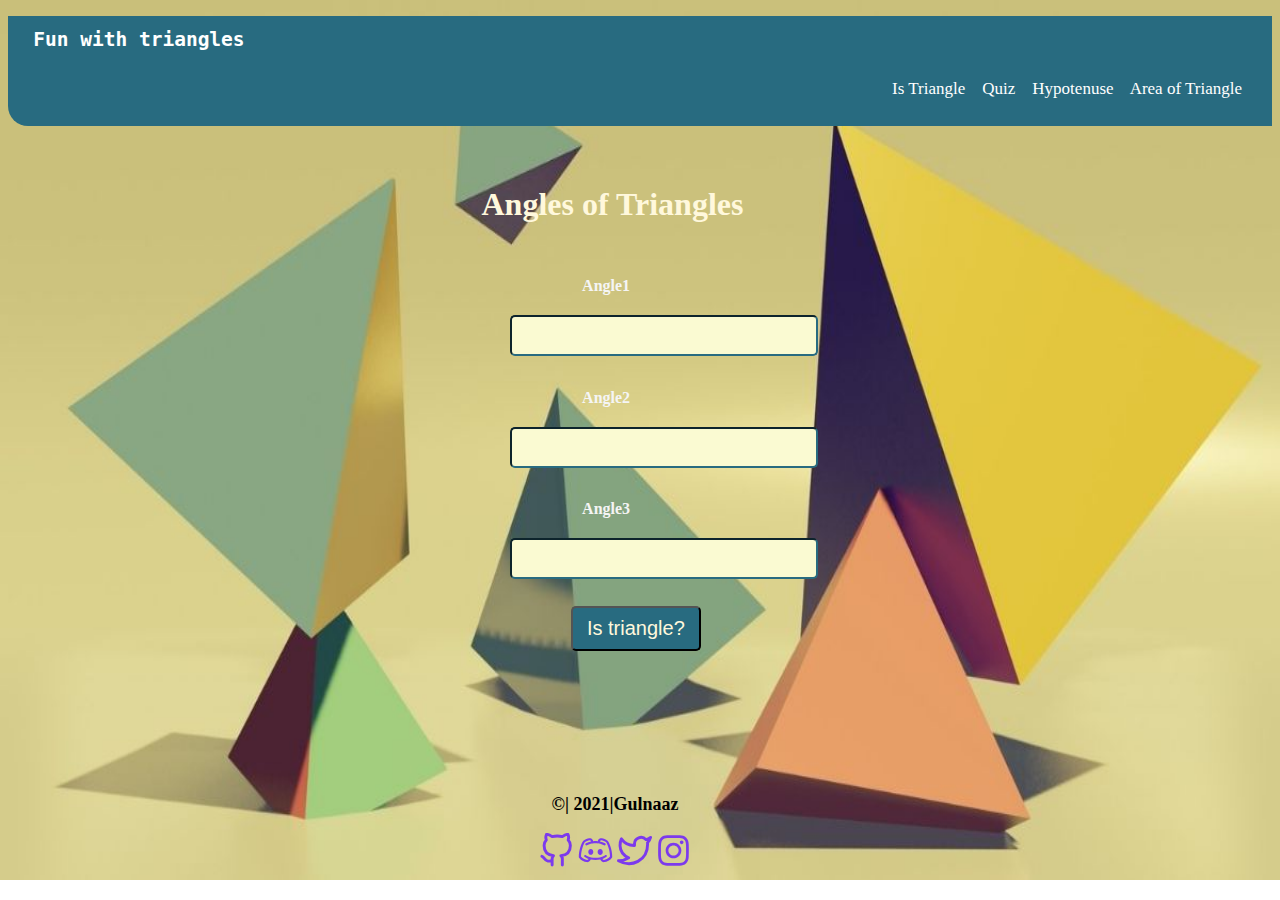
<file: index.html>
<!DOCTYPE html>
<html lang="en">

<head>
    <meta charset="UTF-8">
    <meta http-equiv="X-UA-Compatible" content="IE=edge">
    <meta name="viewport" content="width=device-width, initial-scale=1.0">
    <link rel="stylesheet" href="./mark12.css" />
    <title>Is triangle?</title>
</head>
    <body  class="background">
        <header class="header">
            <h2 class="son">Fun with triangles</h2>
            <nav class="nav">
                <span><a href="index.html" style="color: white; text-decoration: none;">Is Triangle</a></span>&nbsp;&nbsp;&nbsp;
                <span><a href="Trianglequiz.html" style="color: white; text-decoration: none;">Quiz</a></span>&nbsp;&nbsp;&nbsp;
                <span><a href="hp.html" style="color: white;text-decoration: none;">Hypotenuse</a></span>&nbsp;&nbsp;&nbsp;
                <span><a href="at.html" style="color: white; text-decoration: none;">Area of Triangle</a></span>
            </nav>
        </header>
        
        <div class="cont">
            <h1 style="margin-left:2%; color: cornsilk;" >Angles of Triangles</h1>
        <label for="angle1" class="nan"><b>Angle1</b></label>
            <input type="number" class="angle-input" />
        <label for="angle2" class="nan"><b>Angle2</b></label>
            <input type="number" class="angle-input" />
        <label for="angle3" class="nan"><b>Angle3</b></label>
            <input type="number" class="angle-input" />
        <button id="is-triangle-btn">Is triangle?</button>
        <div id="output" style="font-size: 25px; color: rgb(15, 15, 15);"><b></b></div>
        </div>

        
            <div style="margin-top: 150px;text-align: center; margin-right: 50px; margin-top: 9.7%;">
                <p style="font-size: large;"><b>©| 2021|Gulnaaz</b></p>
                <span>
                    <a href="https://github.com/Gulnaaznasrin21?tab=repositories"><img src ="github.svg"></a>
                    <a href="https://discord.com/invite/qaGwEEB8eF"><img src="discord.svg"></a>
                    <a href="https://twitter.com/GulnaazNasrin?t=dJFgaiugHyf5jGLiQo9nhg&s=08"><img src ="twitter.svg"></a>
                    <img src="instagram.svg">
                </span>    
            </div>

        
        <script src="./mark12.js"></script>
</body>

</html>
</file>
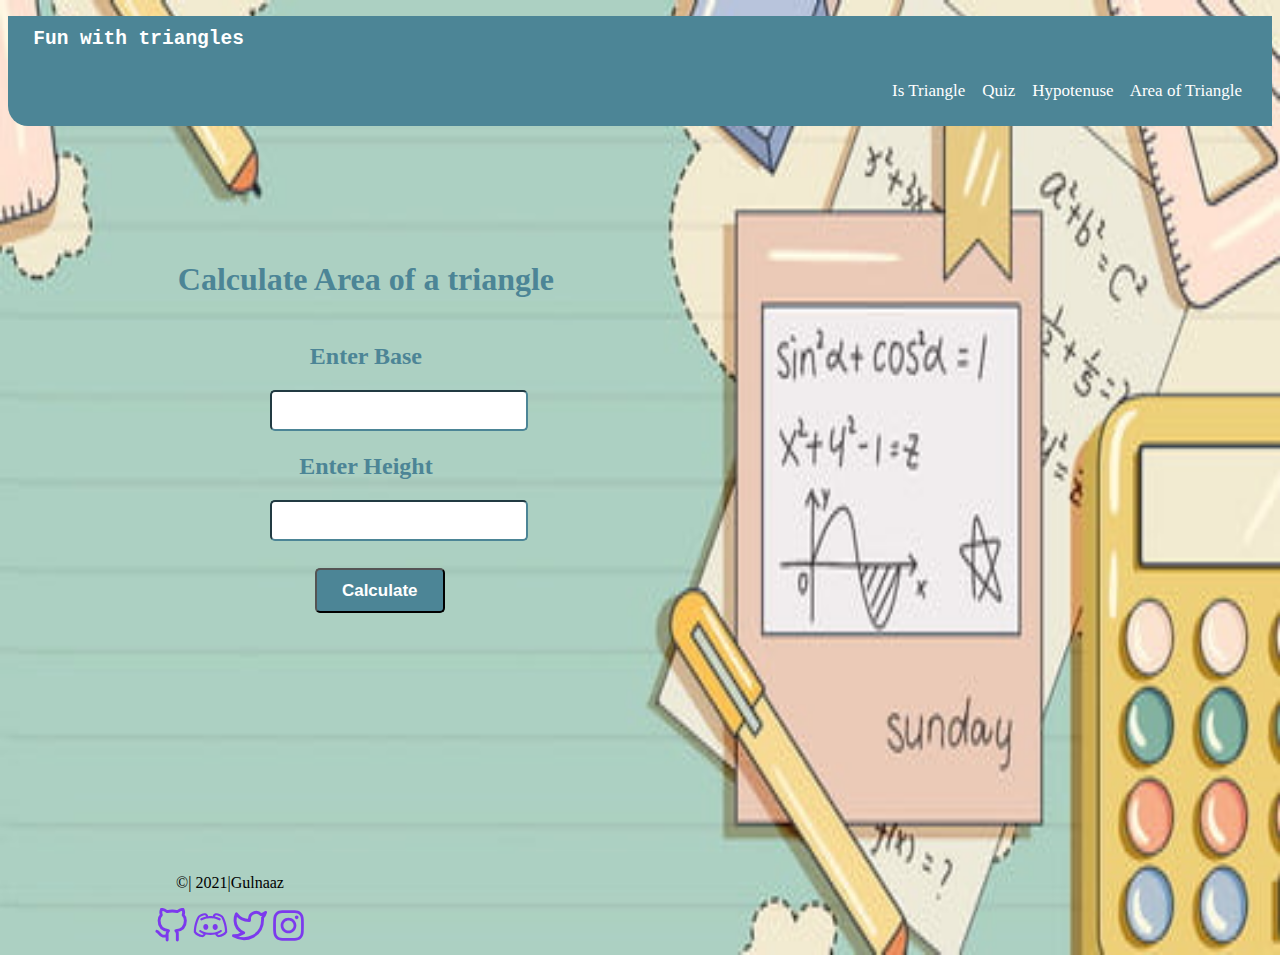
<file: at.html>
<!DOCTYPE html>
<html lang="en">

<head>
    <meta charset="UTF-8">
    <meta http-equiv="X-UA-Compatible" content="IE=edge">
    <meta name="viewport" content="width=device-width, initial-scale=1.0">
    <link rel="stylesheet" href="./at.css" />
    <title>Area of Triangle</title>
</head>
    <body class="background">
        <header class="header">
        <h2 class="son">Fun with triangles</h2>
        <nav class="nav">
            <span><a href="index.html" style="color: white; text-decoration: none;">Is Triangle</a></span>&nbsp;&nbsp;&nbsp;
            <span><a href="Trianglequiz.html" style="color: white; text-decoration: none;">Quiz</a></span>&nbsp;&nbsp;&nbsp;
            <span><a href="hp.html" style="color: white; text-decoration: none;">Hypotenuse</a></span>&nbsp;&nbsp;&nbsp;
            <span><a href="at.html" style="color: white; text-decoration: none;">Area of Triangle</a></span>
        </nav>
    </header>
    <div class="cont">
        <h1 style="color: rgb(76, 133, 150);">Calculate Area of a triangle</h1>
    <label for="sidee1" class="nan"><b>Enter Base</b></label>
        <input type="number" class="angle-input" />
    <label for="side2" class="nan"><b>Enter Height</b></label>
        <input type="number" class="angle-input"/>
   
    <button id="is-triangle-btn">Calculate</button>
    <div id="output" style="font-size: 25px; color:rgb(76, 133, 150); font-weight: bolder;"></b></div>
    </div>
    <div style="margin-top: 150px;text-align: center; margin-right: 820px; margin-top: 19%;">
        <p>©| 2021|Gulnaaz</p>
        <span>
            <a href="https://github.com/Gulnaaznasrin21?tab=repositories"><img src ="github.svg"></a>
            <a href="https://discord.com/invite/qaGwEEB8eF"><img src="discord.svg"></a>
            <a href="https://twitter.com/GulnaazNasrin?t=dJFgaiugHyf5jGLiQo9nhg&s=08"><img src ="twitter.svg"></a>
            <img src="instagram.svg">

        </span>
    </div>


    <script src="./at.js"></script>
</body>

</html>
</file>
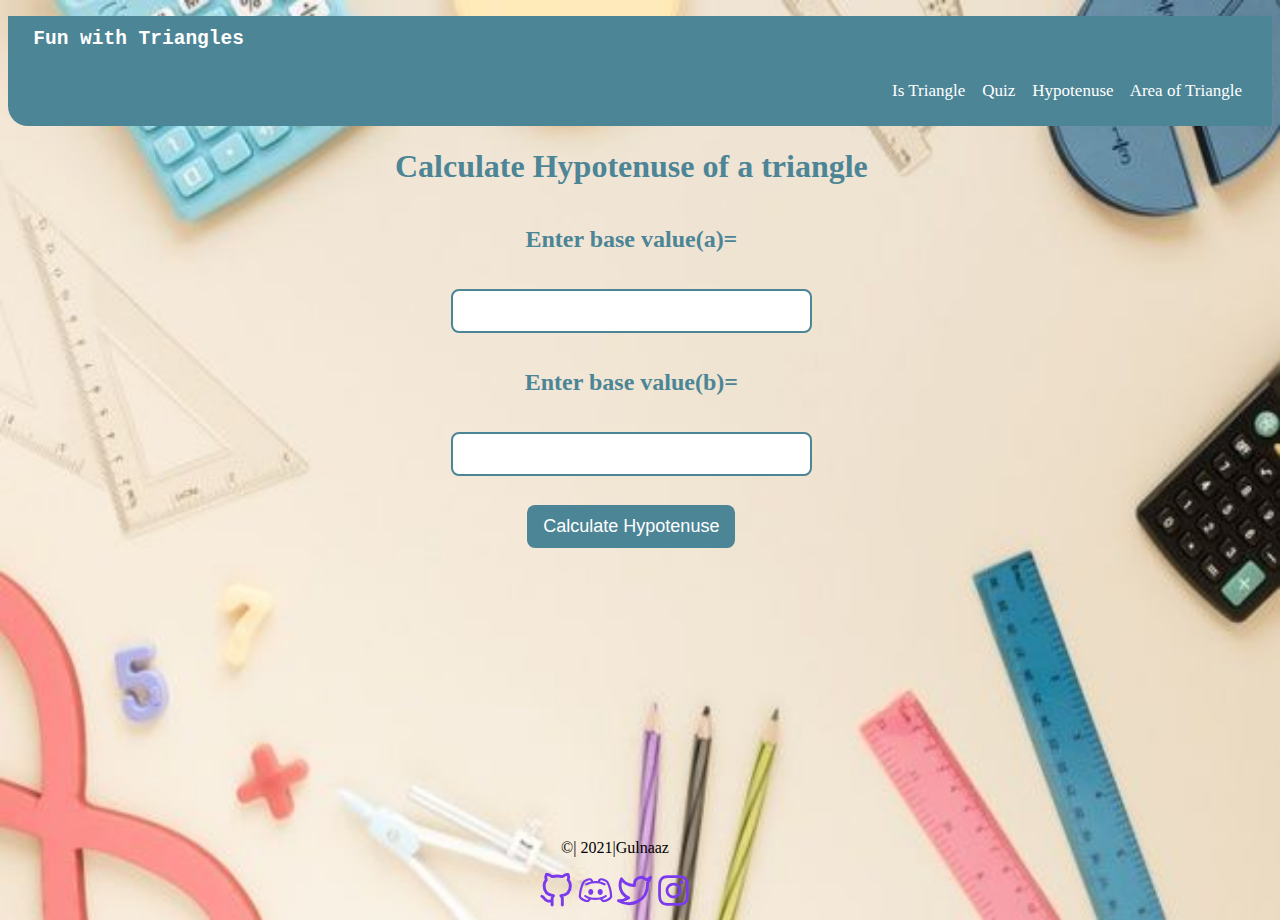
<file: hp.html>
<!DOCTYPE html>
<html lang="en">

<head>
    <meta charset="UTF-8">
    <meta http-equiv="X-UA-Compatible" content="IE=edge">
    <meta name="viewport" content="width=device-width, initial-scale=1.0">
    <title>Hypotenuse </title>

</head>
<link rel="stylesheet" href="./hp.css" />

<body class="background">

    <header class="header">
        <h2 class="son">Fun with Triangles</h2>
        <nav class="nav">
            <span><a href="index.html" style="color: white; text-decoration: none;">Is Triangle</a></span>&nbsp;&nbsp;&nbsp;
            <span><a href="Trianglequiz.html" style="color: white; text-decoration: none;">Quiz</a></span>&nbsp;&nbsp;&nbsp;
            <span><a href="hp.html" style="color: white; text-decoration: none;">Hypotenuse</a></span>&nbsp;&nbsp;&nbsp;
            <span><a href="at.html" style="color: white; text-decoration: none;">Area of Triangle</a></span>
        </nav>
    </header>
    
    <div class="cont">
    <h1 id="non" style="color:rgb(76, 133, 150);">Calculate Hypotenuse of a triangle</h1>
        <h2 id="non"><label style="color: rgb(76, 133, 150);">Enter base value(a)=</label></h2>
            <input type="number" class="side-input"/>
        <h2 id="non"><label style="color: rgb(76, 133, 150);">Enter base value(b)=</label></h2>
            <input type="number" class="side-input"/>
    <button id="Hypotenuse-btn">Calculate Hypotenuse</button>
    <div id="output"></div></div>
   
    <div style="margin-top: 150px;text-align: center; margin-right: 50px; margin-top: 21%;">
        <p>©| 2021|Gulnaaz</p>
        <span>
            <a href="https://github.com/Gulnaaznasrin21?tab=repositories"><img src ="github.svg"></a>
            <a href="https://discord.com/invite/qaGwEEB8eF"><img src="discord.svg"></a>
            <a href="https://twitter.com/GulnaazNasrin?t=dJFgaiugHyf5jGLiQo9nhg&s=08"><img src ="twitter.svg"></a>
            <img src="instagram.svg">

        </span>
    </div>
   

    <script src="./hp.js"></script>
</body>

</html>
</file>
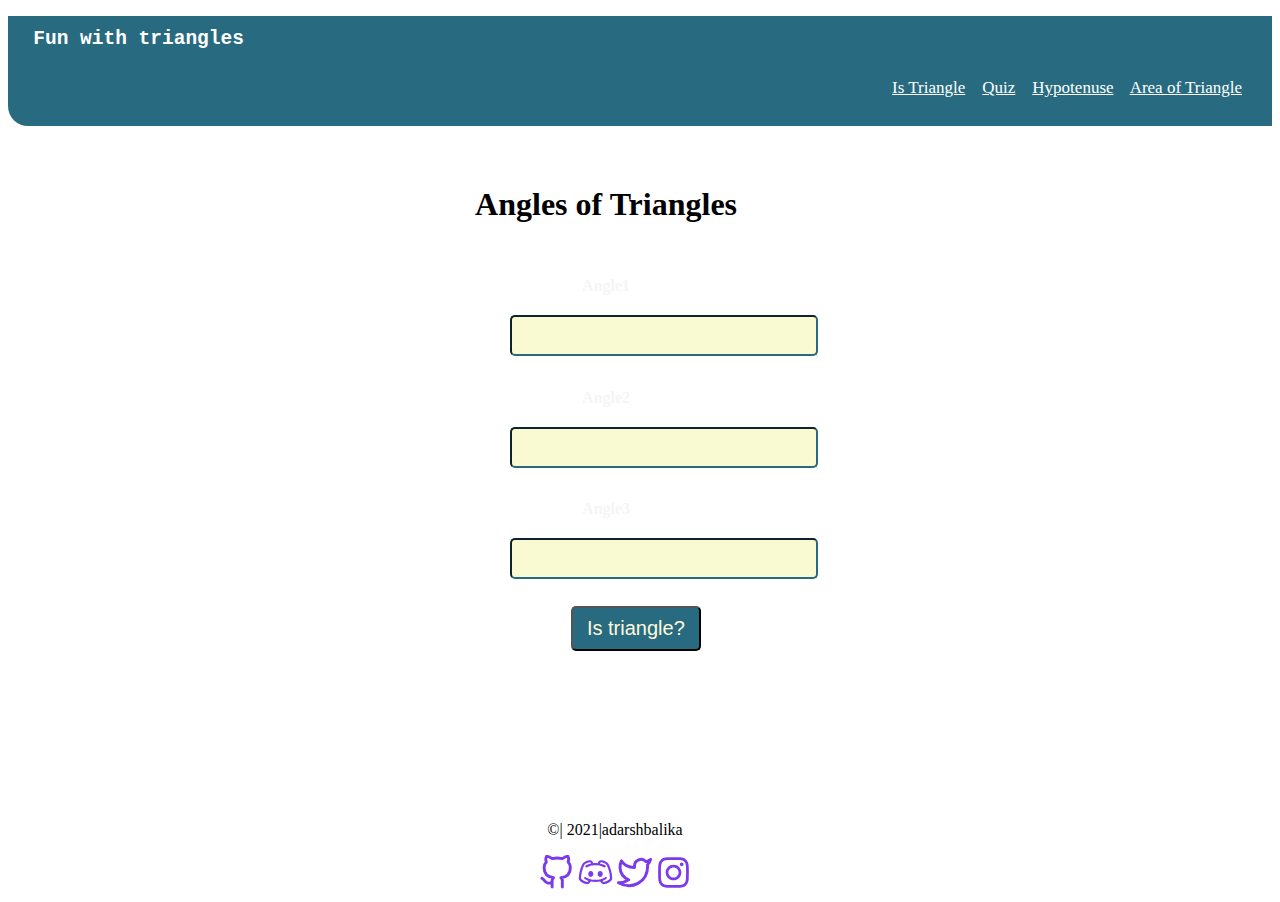
<file: mark12.html>
<!DOCTYPE html>
<html lang="en">

<head>
    <meta charset="UTF-8">
    <meta http-equiv="X-UA-Compatible" content="IE=edge">
    <meta name="viewport" content="width=device-width, initial-scale=1.0">
    <link rel="stylesheet" href="./mark12.css" />
    <title>Is triangle?</title>
</head>
    <body >
        <header class="header">
        <h2 class="son">Fun with triangles</h2>
        <nav class="nav">
            <span><a href="mark12.html" style="color: white;">Is Triangle</a></span>&nbsp;&nbsp;&nbsp;
            <span><a href="Trianglequiz.html" style="color: white;">Quiz</a></span>&nbsp;&nbsp;&nbsp;
            <span><a href="hp.html" style="color: white;">Hypotenuse</a></span>&nbsp;&nbsp;&nbsp;
            <span><a href="at.html" style="color: white;">Area of Triangle</a></span>
        </nav>
    </header>
    <div class="cont">
        <h1>Angles of Triangles</h1>
    <label for="angle1" class="nan"><b>Angle1</b></label>
        <input type="number" class="angle-input" />
    <label for="angle2" class="nan"><b>Angle2</b></label>
        <input type="number" class="angle-input" />
    <label for="angle3" class="nan"><b>Angle3</b></label>
        <input type="number" class="angle-input" />
    <button id="is-triangle-btn">Is triangle?</button>
    <div id="output" style="font-size: 25px; color: black;"><b></b></div>
    </div>
    <div style="margin-top: 150px;text-align: center; margin-right: 50px;">
        <p>©| 2021|adarshbalika</p>
        <span>
            <img src ="github.svg">
            <img src="discord.svg">
            <img src ="twitter.svg">
            <img src="instagram.svg">

        </span>



    </div>

    <script src="./mark12.js"></script>
</body>

</html>
</file>
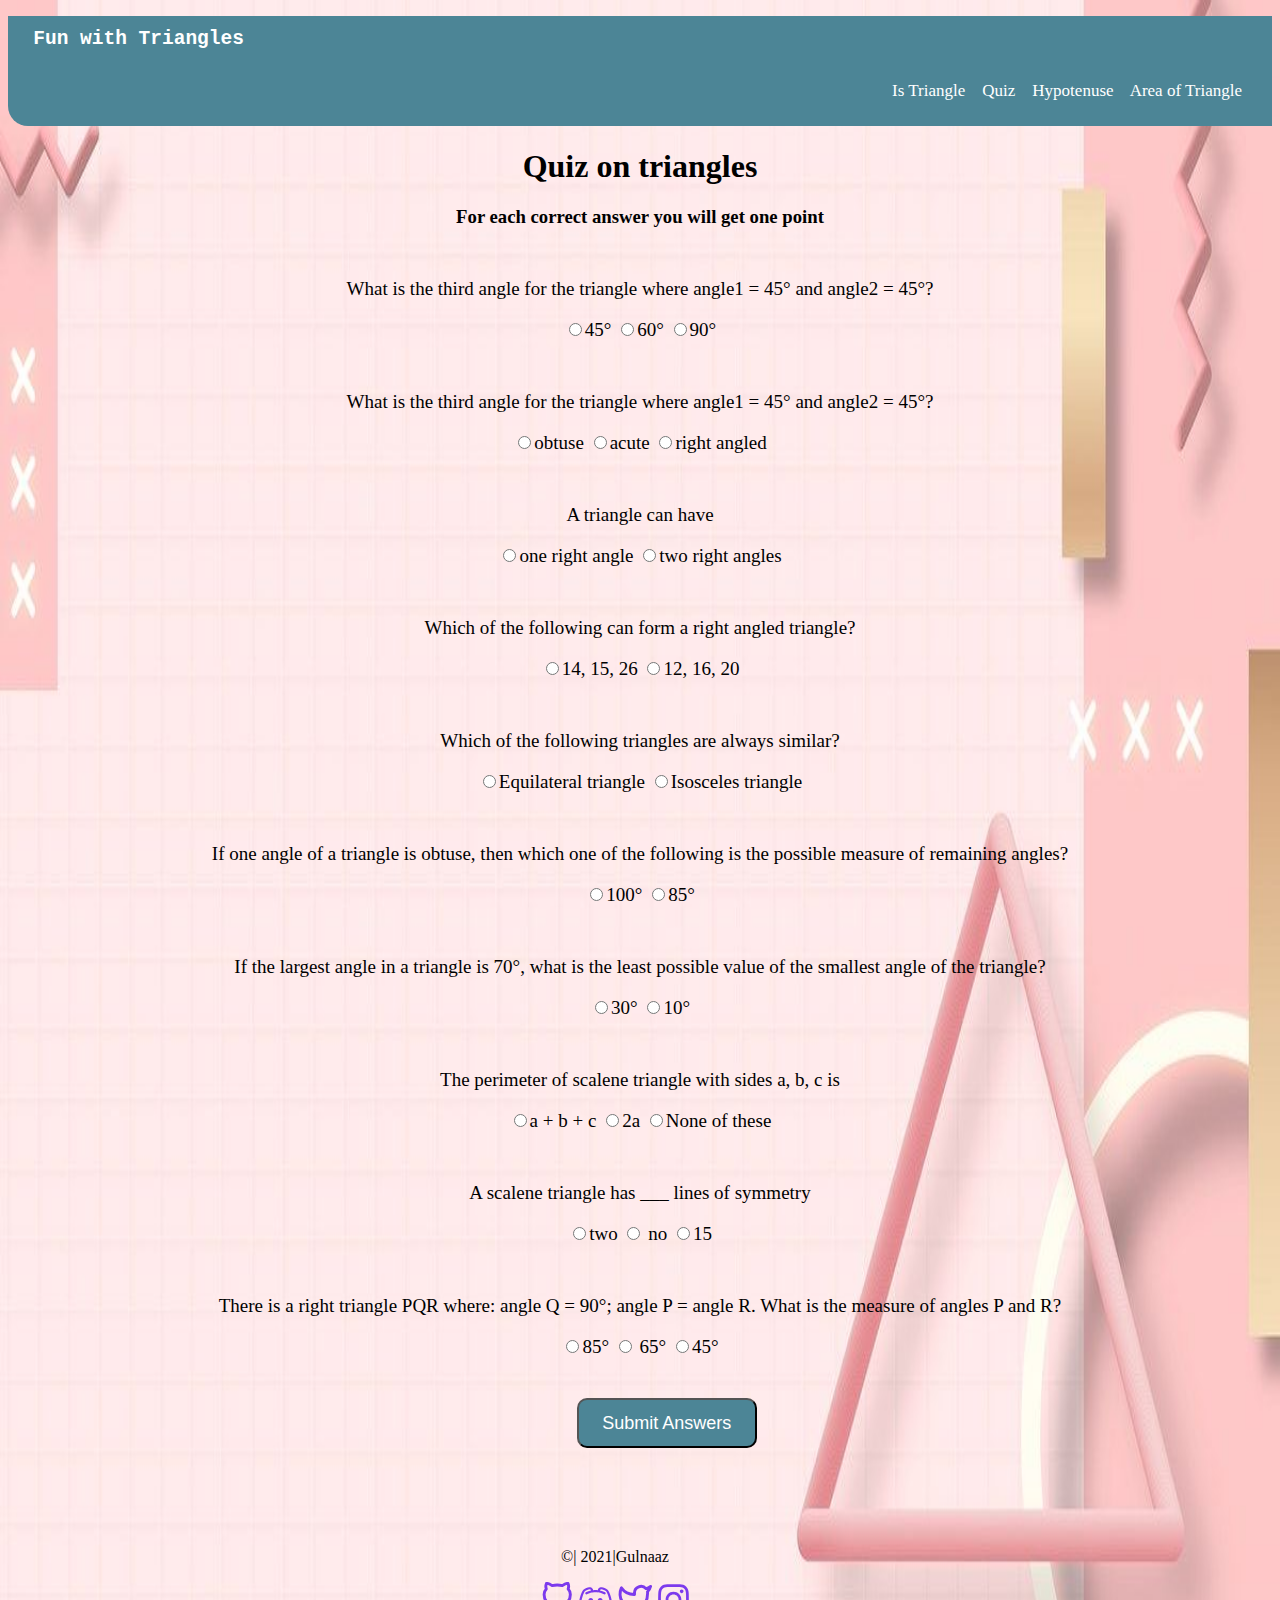
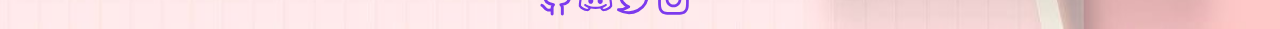
<file: Trianglequiz.html>
<!DOCTYPE html>
<html lang="en">

<head>
    <meta charset="UTF-8">
    <meta http-equiv="X-UA-Compatible" content="IE=edge">
    <meta name="viewport" content="width=device-width, initial-scale=1.0">
    <link rel="stylesheet" href="./Trianglequiz.css" />
    <title>Quiz</title>
</head>

<body style="background-color: rgb(244, 253, 253);" class="background">
    <header class="header">
        <h2 class="son">Fun with Triangles</h2>
        <nav class="nav">
            <span><a href="index.html" style="color: white; text-decoration: none;">Is Triangle</a></span>&nbsp;&nbsp;&nbsp;
            <span><a href="Trianglequiz.html" style="color: white; text-decoration: none;">Quiz</a></span>&nbsp;&nbsp;&nbsp;
            <span><a href="hp.html" style="color: white; text-decoration: none;">Hypotenuse</a></span>&nbsp;&nbsp;&nbsp;
            <span><a href="at.html" style="color: white;text-decoration: none;">Area of Triangle</a></span>
        </nav>
    </header>
    <h1 style="text-align: center;">Quiz on triangles</h1>
    <h3 style="text-align: center;">For each correct answer you will get one point</h3>
    <form class="quiz-form">
        <div class="question-container">
            <p> What is the third angle for the triangle where angle1 = 45° and angle2 = 45°? </p>
            <label><input type="radio" name="question1" value="45°"/>45°</label>
            <label><input type="radio" name="question1" value="60°"/>60°</label>
            <label><input type="radio" name="question1" value="90°"/>90°</label>


        </div>
        <div class="question-container">
            <p>What is the third angle for the triangle where angle1 = 45° and angle2 = 45°?  </p>
            <label><input type="radio" name="question2" value="obtuse"/>obtuse</label>
            <label><input type="radio" name="question2" value="acute" />acute </label>
            <label><input type="radio" name="question2" value="right angled"/>right angled</label>
        </div>
        <div class="question-container">
            <p>A triangle can have </p>
            <label><input type="radio" name="question3" value="one right angle"/>one right angle</label>
            <label><input type="radio" name="question3" value="two right angles"/>two right angles</label>
        </div>
        <div class="question-container">
            <p>Which of the following can form a right angled triangle?</p>
            <label><input type="radio" name="question4" value="14, 15, 26" />14, 15, 26</label>
            <label><input type="radio" name="question4" value="12, 16, 20" />12, 16, 20</label>
        </div>
        <div class="question-container">
            <p>Which of the following triangles are always similar?</p>
            <label><input type="radio" name="question5" value="Equilateral triangle"/>Equilateral triangle</label>
            <label><input type="radio" name="question5" value="Isosceles triangle"/>Isosceles triangle</label>
        </div>
        <div class="question-container">
            <p> If one angle of a triangle is obtuse, then which one of the following is the possible measure of remaining angles? </p>
            <label><input type="radio" name="question6" value="100°"/>100°</label>
            <label><input type="radio" name="question6" value="85°"/>85°</label>
        </div>
        <div class="question-container">
            <p>  If the largest angle in a triangle is 70°, what is the least possible value of the smallest angle of the triangle?  </p>
            <label><input type="radio" name="question7" value="30°"/>30°</label>
            <label><input type="radio" name="question7" value="10°"/>10°</label>
        </div>
        <div class="question-container">
            <p> The perimeter of scalene triangle with sides a, b, c is </p>
            <label><input type="radio" name="question8" value="a + b + c">a + b + c</label>
            <label><input type="radio" name="question8" value="2a"/>2a</label>
            <label><input type="radio" name="question8" value="None of these"/>None of these</label>
        </div>
        <div class="question-container">
            <p> A scalene triangle has ___ lines of symmetry </p>
            <label><input type="radio" name="question9" value="two">two</label>
            <label><input type="radio" name="question9" value="no"/> no</label>
            <label><input type="radio" name="question9" value="15"/>15</label>
        </div>
        <div class="question-container">
            <p> There is a right triangle PQR where: angle Q = 90°; angle P = angle R. What is the measure of angles P and R? </p>
            <label><input type="radio" name="question10" value="85°">85°</label>
            <label><input type="radio" name="question10" value="65°"/> 65°</label>
            <label><input type="radio" name="question10" value="45°"/>45°</label>
        </div>
    
    
    
    
    
    
    </form>
    <button id="submit-answer-btn">Submit Answers</button>
    <div id="output"></div>


    <div style="margin-top: 100px;text-align: center; margin-right: 50px;">
        <p>©| 2021|Gulnaaz</p>
        <span>
            <a href="https://github.com/Gulnaaznasrin21?tab=repositories"><img src ="github.svg"></a>
            <a href="https://discord.com/invite/qaGwEEB8eF"><img src="discord.svg"></a>
            <a href="https://twitter.com/GulnaazNasrin?t=dJFgaiugHyf5jGLiQo9nhg&s=08"><img src ="twitter.svg"></a>
            <img src="instagram.svg">

        </span>



    </div>



    <script src="./quiz.js"></script>

</body>

</html>
</file>
<file: mark12.css>
.cont{
    display: flex;
    flex-direction: column;
    width: 50vw;
    text-align: center;
    margin-left:22% ;
    margin-top: 38px;

}
.nan{
    border-radius: 10px 10px 10px 10px;
    padding-top: 2%;
    margin-top: 20px;
    margin-left: 20%;
    margin-right: 20%;
    border-color: rgb(34, 116, 141);
    text-align: center;
    color: whitesmoke;
}
.nav{
    float: right;
    margin-right: 30px;
    font-size: 17px;
    color: white;
    margin-top: 1%;
    
}
.header{
    background-color:rgb(40, 107, 128);
    height: 110px;
    margin-top: 5px;
    border-radius: 0px 0px 0px 20px;
   
}
.son{
    font-family: "Work Sans", sans-serif;
    color: white;
    font-family: monospace;
    padding-top: 0.9%;
    margin-left: 2%;
    font-size: 70;
}
.angle-input{
    height: 35px;
    width: 300px;
   margin-left: 35%;
   margin-top: 20px;
   border-radius: 5px 5px 5px 5px;
   border-color: rgb(40, 107, 128);
   background-color:lightgoldenrodyellow;
}


#is-triangle-btn{
    width: 130px;
    height: 45px;
    margin-top: 27px;
    margin-left: 44.5%;
    color:cornsilk;
    background-color: rgb(40, 107, 128);
    border-radius: 5px 5px 5px 5px;
    font-size: 20px;


}

#output{
    margin-top: 20px;
    font-style: bold;
    
    
}

.background{
    background-image: url('triangle.jpg');
    background-repeat: no-repeat;
    background-size: 100% 100%;
    opacity: 10;    

}
</file>
<file: at.css>
.nav{
    float: right;
    margin-right: 30px;
    font-size: 17px;
    color: white;
    margin-top: 1.2%;
}
.header{
    background-color:rgb(76, 133, 150);
    height: 110px;
    margin-top: 5px;
    border-radius: 0px 0px 0px 20px;
   
}
.son{
    font-family: "Work Sans", sans-serif;
    color: white;
    font-family: monospace;
    padding-top: 0.9%;
    margin-left: 2%;
    font-size: 70;
}
.cont{
    display: flex;
    flex-direction: column;
    width: 50vw;
    text-align: center;
    margin-left:3% ;
    margin-top: 9%;
}
.nan{
    border-radius: 10px 10px 10px 10px;
    padding-top: 2%;
    margin-top: 10px;
    margin-left: 20%;
    margin-right: 20%;
    /* border-color: rgb(202, 202, 228); */
    font-size: 150%;
    text-align: center;
    color: rgb(76, 133, 150);
    font-weight: bolder;
}
.angle-input{
    height: 35px;
    width: 250px;
   margin-left: 35%;
   margin-top: 20px;
   border-radius: 5px 5px 5px 5px;
   border-color: rgb(76, 133, 150);
}
#is-triangle-btn{
    width: 130px;
    height: 45px;
    margin-top: 27px;
    margin-left: 42%;
    color: white;
    font-weight: bolder;
    background-color: rgb(76, 133, 150);
    border-radius: 5px 5px 5px 5px;
    font-size: 17px;

}

#output{
    margin-top: 20px;
    font-style: bold;
}
.background{
    background-image: url('lala.jpg');
    background-repeat: no-repeat;
    background-size: 100% 100%;
    opacity: 10; 
       

}
</file>
<file: hp.css>
.nav{
    float: right;
    margin-right: 30px;
    font-size: 17px;
    color: white;
    margin-top: 1.2%;
}
.header{
    background-color:rgb(76, 133, 150);
    height: 110px;
    margin-top: 5px;
    border-radius: 0px 0px 0px 20px;
   
}
.son{
    font-family: "Work Sans", sans-serif;
    color: white;
    font-family: monospace;
    padding-top: 0.9%;
    margin-left: 2%;
    font-size: 70;
}
#Hypotenuse-btn{
    background:rgb(76, 133, 150);
    border: none;
    color: #fff;
    padding: 0.7rem 1rem;
    border-radius: 0.5rem;
    font-size: large;
    cursor: pointer;
    outline: #fff;
    margin: auto;
    display: block;
    margin-top: 2%;
       
}

#output{
    text-align: center;
    margin-right: 1%;
    font-style: oblique;
    font-size: 200%;
    margin-top: 4%;
    color: rgb(76, 133, 150);
    font-weight: bold;

    
}
.side-input{
    font-size: large;
    display: block;
    outline: #fff;
    padding: 0.6rem 1rem;
    margin: 1rem auto;
    border: 2px solid rgb(76, 133, 150);
    border-radius: 0.5rem;
    width: 100%;
    max-width: 325px;
    color: rgb(17, 17, 16);
}
.background{
    background-image: url('git.jpg');
    background-repeat: no-repeat;
    background-size: 100% 100%;
    opacity: 10; 
       

}
.cont{
    display: flex;
    flex-direction: column;
    width: 50vw;
    text-align: center;
    margin-left:24% ;

}
</file>
<file: Trianglequiz.css>
.question-container{
    text-align: center;
    margin-top: 50px;
    font-size: 19px;
}
#submit-answer-btn{
    margin-left: 45%;
    margin-top: 40px;
    width: 180px;
    height: 50px;
    background-color:rgb(76, 133, 150) ;
    color: white;
    font-size: 18px;
    border-radius: 10px 10px 10px 10px;

}
#output{
    text-align: center;
    margin-right: 5px;
    margin-top: 20px;
    font-size: 20px;
}
.nav{
    float: right;
    margin-right: 30px;
    font-size: 17px;
    color: white;
    margin-top: 1.2%;
}
.header{
    background-color:rgb(76, 133, 150);
    height: 110px;
    margin-top: 5px;
    border-radius: 0px 0px 0px 20px;
   
}
.son{
    font-family: "Work Sans", sans-serif;
    color: white;
    font-family: monospace;
    padding-top: 0.9%;
    margin-left: 2%;
    font-size: 70;
}
.background{
    background-image: url('light.jpg');
    background-repeat: no-repeat;
    background-size: 100% 100%;
    opacity: 10;    

}
</file>
